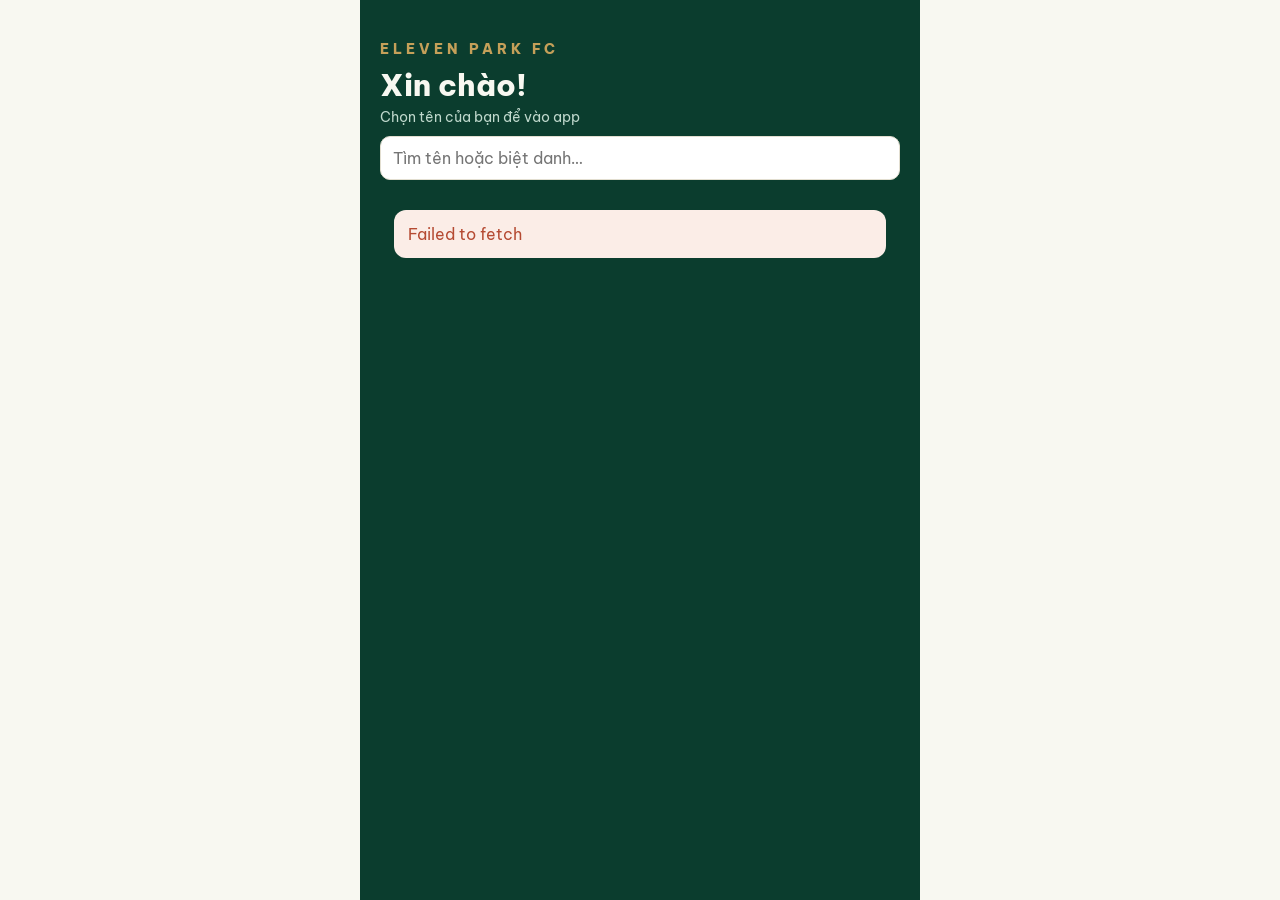
<file: index.html>
<!doctype html>
<html lang="vi">
<head>
<meta charset="utf-8">
<meta name="viewport" content="width=device-width, initial-scale=1, viewport-fit=cover">
<meta name="theme-color" content="#0B3D2E">
<meta name="apple-mobile-web-app-capable" content="yes">
<meta name="apple-mobile-web-app-title" content="ELP">
<title>Eleven Park FC</title>
<link rel="manifest" href="manifest.webmanifest">
<link rel="icon" href="icon.svg" type="image/svg+xml">
<link rel="apple-touch-icon" href="icon-192.png">
<link rel="preconnect" href="https://fonts.googleapis.com">
<link rel="preconnect" href="https://fonts.gstatic.com" crossorigin>
<link href="https://fonts.googleapis.com/css2?family=Be+Vietnam+Pro:wght@400;500;600;700;800&display=swap" rel="stylesheet">
<link rel="stylesheet" href="app.css?v=10">
</head>
<body>
<div id="app"><div class="splash"><div class="brand">ELEVEN PARK FC</div><div class="spin"></div></div></div>
<div id="toast" role="status" aria-live="polite"></div>
<script src="config.js?v=10"></script>
<script src="app.js?v=10"></script>
</body>
</html>
</file>
<file: app.css>
:root {
  --g: #0B3D2E; --g2: #134A39; --mid: #3E7A62; --gold: #C5A059; --goldd: #8A6D33;
  --iv: #F8F8F1; --iv2: #EFEDE2; --card: #FFFFFA; --ch: #1A1D1E; --mute: #5A625E; --line: #E2DED0;
  --red: #B54A32; --redbg: #FBEDE7; --okbg: #E6F1EA; --warnbg: #FBF3DF;
  --r: 14px; --nav: 64px;
}
* { box-sizing: border-box; }
html, body { margin: 0; background: var(--iv); color: var(--ch); font-family: 'Be Vietnam Pro', system-ui, -apple-system, 'Segoe UI', Roboto, Arial, sans-serif; font-size: 16px; -webkit-tap-highlight-color: transparent; }
button, input, select, textarea { font: inherit; color: inherit; }
a { color: var(--mid); }
#app { min-height: 100vh; max-width: 560px; margin: 0 auto; background: var(--iv); position: relative; }

.splash { height: 100vh; display: flex; flex-direction: column; align-items: center; justify-content: center; gap: 24px; background: var(--g); color: var(--gold); }
.brand { font-weight: 800; letter-spacing: 4px; font-size: 14px; }
.spin { width: 28px; height: 28px; border: 3px solid rgba(197,160,89,.3); border-top-color: var(--gold); border-radius: 50%; animation: sp 0.8s linear infinite; }
@keyframes sp { to { transform: rotate(360deg); } }

/* header */
.top { background: var(--g); color: var(--iv); padding: calc(14px + env(safe-area-inset-top)) 18px 18px; border-bottom: 4px solid var(--gold); position: sticky; top: 0; z-index: 5; }
.top .brand { color: var(--gold); font-size: 11px; }
.top h1 { margin: 4px 0 0; font-size: 22px; font-weight: 800; }
.top .sub { font-size: 13px; color: #BFD8CC; margin-top: 2px; }
.top .act { position: absolute; right: 14px; top: calc(14px + env(safe-area-inset-top)); background: none; border: 0; color: #BFD8CC; font-size: 13px; padding: 6px; }

main { padding: 14px 14px calc(var(--nav) + 24px + env(safe-area-inset-bottom)); }
.card { background: var(--card); border-radius: var(--r); padding: 16px; margin-bottom: 12px; box-shadow: 0 1px 0 var(--line); }
.card h2 { font-size: 15px; margin: 0 0 10px; color: var(--g); font-weight: 700; letter-spacing: .2px; }
.card h2 .r { float: right; font-weight: 500; color: var(--mute); font-size: 13px; }
.lbl { font-size: 12px; font-weight: 700; letter-spacing: 1.2px; color: var(--goldd); text-transform: uppercase; }
.muted { color: var(--mute); font-size: 14px; }
.big { font-size: 28px; font-weight: 800; color: var(--g); line-height: 1.15; }
.row { display: flex; align-items: center; gap: 10px; }
.sp { flex: 1; }
.pill { display: inline-block; font-size: 12px; font-weight: 700; padding: 4px 10px; border-radius: 999px; background: var(--iv2); color: var(--g); white-space: nowrap; }
.pill.ok { background: var(--okbg); color: var(--g); }
.pill.warn { background: var(--warnbg); color: var(--goldd); }
.pill.bad { background: var(--redbg); color: var(--red); }
.pill.dark { background: var(--g); color: var(--iv); }

/* match hero */
.hero { background: var(--g); color: var(--iv); border-radius: var(--r); padding: 18px; margin-bottom: 12px; }
.hero .when { font-size: 26px; font-weight: 800; }
.hero .where { color: #BFD8CC; font-size: 14px; margin-top: 2px; }
.hero .kits { display: flex; gap: 8px; margin-top: 14px; flex-wrap: wrap; }
.hero .kit { background: var(--g2); border-radius: 10px; padding: 8px 12px; font-size: 13px; }
.hero .kit b { color: var(--gold); }
.hero .kit.me { outline: 2px solid var(--gold); }
.hero .st { margin-top: 14px; font-size: 14px; color: #E9F1EC; }

.banner { border-radius: var(--r); padding: 14px 16px; margin-bottom: 12px; font-size: 14px; line-height: 1.45; }
.banner.bad { background: var(--redbg); color: #6B2A1B; border-left: 5px solid var(--red); }
.banner.warn { background: var(--warnbg); color: #5C4718; border-left: 5px solid var(--gold); }
.banner.ok { background: var(--okbg); color: var(--g); border-left: 5px solid var(--mid); }
.banner b { display: block; font-size: 15px; margin-bottom: 2px; }

/* vote */
.votes { display: grid; gap: 8px; }
.vbtn { display: flex; align-items: center; gap: 12px; width: 100%; text-align: left; background: var(--iv); border: 2px solid var(--line); border-radius: 12px; padding: 13px 14px; font-weight: 600; }
.vbtn .dot { width: 22px; height: 22px; border-radius: 50%; border: 2px solid var(--line); flex: none; }
.vbtn.on { border-color: var(--g); background: var(--okbg); }
.vbtn.on .dot { border-color: var(--g); background: radial-gradient(circle, var(--g) 45%, transparent 50%); }
.vbtn small { display: block; font-weight: 400; color: var(--mute); font-size: 13px; }
.vbtn:disabled { opacity: .55; }

input:not([type]), input[type=text], input[type=datetime-local], input[type=tel], input[type=number], input[type=date], input[type=search], select, textarea {
  width: 100%; background: #fff; border: 1.5px solid var(--line); border-radius: 10px; padding: 11px 12px; font-size: 16px; outline: none; }
input:focus, select:focus, textarea:focus { border-color: var(--mid); }
textarea { min-height: 70px; resize: vertical; }
.field { margin-top: 10px; }
.field label { display: block; font-size: 13px; color: var(--mute); margin-bottom: 4px; font-weight: 600; }
.grid2 { display: grid; grid-template-columns: 1fr 1fr; gap: 10px; }

.btn { display: block; width: 100%; border: 0; border-radius: 12px; padding: 14px; font-weight: 700; font-size: 16px; background: var(--g); color: var(--iv); margin-top: 12px; }
.btn.gold { background: var(--gold); color: var(--ch); }
.btn.ghost { background: transparent; color: var(--g); border: 1.5px solid var(--g); }
.btn.red { background: var(--red); }
.btn.sm { display: inline-block; width: auto; padding: 8px 14px; font-size: 14px; margin: 0; }
.btn:disabled { opacity: .5; }
.btn.big { padding: 18px; font-size: 18px; }

/* list */
.tabs { display: flex; gap: 6px; margin-bottom: 10px; overflow-x: auto; }
.tab { border: 0; background: var(--iv2); color: var(--g); padding: 8px 12px; border-radius: 999px; font-size: 13px; font-weight: 700; white-space: nowrap; }
.tab.on { background: var(--g); color: var(--iv); }
.list { list-style: none; margin: 0; padding: 0; }
.list li { display: flex; align-items: center; gap: 10px; padding: 10px 0; border-bottom: 1px solid var(--line); }
.list li:last-child { border-bottom: 0; }
.av { width: 36px; height: 36px; border-radius: 50%; background: var(--iv2); color: var(--g); display: flex; align-items: center; justify-content: center; font-weight: 800; font-size: 13px; flex: none; }
.av.ok { background: var(--g); color: var(--iv); }
.who { flex: 1; min-width: 0; }
.who b { display: block; font-size: 15px; white-space: nowrap; overflow: hidden; text-overflow: ellipsis; }
.who span { font-size: 12.5px; color: var(--mute); }
.count { display: flex; gap: 8px; margin-bottom: 10px; }
.count div { flex: 1; background: var(--iv); border-radius: 10px; padding: 10px; text-align: center; }
.count b { display: block; font-size: 22px; color: var(--g); }
.count span { font-size: 12px; color: var(--mute); }

/* wallet */
.months { display: grid; grid-template-columns: repeat(6, 1fr); gap: 6px; }
.mo { text-align: center; padding: 9px 0; border-radius: 10px; font-size: 13px; font-weight: 700; background: var(--iv2); color: #9AA19D; }
.mo.paid { background: var(--g); color: var(--iv); }
.mo.owe { background: var(--warnbg); color: var(--goldd); outline: 1.5px solid var(--gold); }
.mo.now { outline: 2px dashed var(--mid); }
.legend { display: flex; gap: 14px; margin-top: 10px; font-size: 12px; color: var(--mute); flex-wrap: wrap; }
.legend i { display: inline-block; width: 10px; height: 10px; border-radius: 3px; margin-right: 5px; vertical-align: -1px; }
.qr { text-align: center; }
.qr img { width: 240px; max-width: 100%; aspect-ratio: 1; border-radius: 12px; background: #fff; border: 1px solid var(--line); }
.nd { display: flex; align-items: center; gap: 8px; background: var(--iv); border-radius: 10px; padding: 10px 12px; margin-top: 10px; font-family: ui-monospace, Menlo, Consolas, monospace; font-size: 14px; font-weight: 700; text-align: left; word-break: break-all; }
.debt { display: flex; justify-content: space-between; padding: 8px 0; border-bottom: 1px dashed var(--line); font-size: 15px; }
.debt:last-child { border-bottom: 0; }
.debt b { color: var(--g); }

/* profile */
.prof { display: flex; gap: 14px; align-items: center; }
.prof .av { width: 64px; height: 64px; font-size: 22px; background: var(--g); color: var(--gold); }
.kv { display: grid; grid-template-columns: 1fr 1fr; gap: 10px; margin-top: 14px; }
.kv div { background: var(--iv); border-radius: 10px; padding: 10px 12px; }
.kv span { display: block; font-size: 12px; color: var(--mute); }
.kv b { font-size: 16px; color: var(--g); }

/* login */
.login { min-height: 100vh; background: var(--g); color: var(--iv); padding: calc(40px + env(safe-area-inset-top)) 20px 30px; }
.login h1 { font-size: 30px; font-weight: 800; margin: 8px 0 4px; }
.login .muted { color: #BFD8CC; }
.login .names { margin-top: 16px; display: grid; gap: 8px; max-height: 60vh; overflow-y: auto; }
.login .name { display: flex; justify-content: space-between; align-items: center; background: var(--g2); border: 0; border-radius: 12px; padding: 14px 16px; color: var(--iv); text-align: left; font-weight: 600; }
.login .name small { color: #9FC1B1; font-weight: 400; font-size: 12.5px; display: block; }
.login input { background: #fff; color: var(--ch); }
.pin { font-size: 32px; letter-spacing: 18px; text-align: center; font-weight: 800; }
.login .btn { background: var(--gold); color: var(--ch); }
.login .link { background: none; border: 0; color: #BFD8CC; margin-top: 14px; padding: 8px; }

/* nav */
nav.bot { position: fixed; bottom: 0; left: 50%; transform: translateX(-50%); width: 100%; max-width: 560px; height: calc(var(--nav) + env(safe-area-inset-bottom)); padding-bottom: env(safe-area-inset-bottom); background: var(--card); border-top: 1px solid var(--line); display: flex; z-index: 10; }
nav.bot button { flex: 1; border: 0; background: none; display: flex; flex-direction: column; align-items: center; justify-content: center; gap: 3px; font-size: 11.5px; font-weight: 600; color: #8C938F; }
nav.bot button svg { width: 24px; height: 24px; }
nav.bot button.on { color: var(--g); }
nav.bot button.on svg { stroke: var(--g); }

#toast { position: fixed; left: 50%; bottom: calc(var(--nav) + 20px + env(safe-area-inset-bottom)); transform: translateX(-50%) translateY(20px); background: var(--ch); color: var(--iv); padding: 12px 18px; border-radius: 12px; font-size: 14px; max-width: 90%; opacity: 0; pointer-events: none; transition: .25s; z-index: 50; text-align: center; }
#toast.on { opacity: 1; transform: translateX(-50%) translateY(0); }
#toast.bad { background: var(--red); }

.loading { opacity: .6; pointer-events: none; }
.empty { text-align: center; color: var(--mute); padding: 20px 0; font-size: 14px; }
.photo-prev { width: 100%; max-height: 240px; object-fit: cover; border-radius: 10px; margin-top: 8px; }
hr.s { border: 0; border-top: 1px solid var(--line); margin: 14px 0; }
.err { background: var(--redbg); color: var(--red); padding: 14px; border-radius: 12px; margin: 14px; }

/* tổng quan & quỹ */
.kpis { display: grid; grid-template-columns: repeat(3, 1fr); gap: 8px; margin-bottom: 12px; }
.kpis.two { grid-template-columns: 1fr 1fr; }
.kpis div { background: var(--card); border-radius: 12px; padding: 12px; box-shadow: 0 1px 0 var(--line); }
.kpis span { display: block; font-size: 12px; color: var(--mute); font-weight: 600; }
.kpis b { display: block; font-size: 20px; color: var(--g); margin-top: 4px; font-weight: 800; }
.kpis small { font-size: 12px; color: var(--mute); }
b.pos, .pos { color: var(--g) !important; }
b.neg, .neg { color: var(--red) !important; }
.prog { height: 12px; background: var(--iv2); border-radius: 99px; overflow: hidden; }
.prog i { display: block; height: 100%; background: linear-gradient(90deg, var(--mid), var(--g)); border-radius: 99px; }
.hbar { margin-top: 10px; font-size: 14px; }
.hbar .track { height: 8px; background: var(--iv2); border-radius: 99px; margin-top: 5px; overflow: hidden; }
.hbar .track i { display: block; height: 100%; border-radius: 99px; }
.vbars { display: flex; align-items: flex-end; gap: 10px; height: 170px; padding-top: 10px; overflow-x: auto; }
.vbars div { flex: 1; min-width: 38px; display: flex; flex-direction: column; align-items: center; justify-content: flex-end; gap: 4px; height: 100%; }
.vbars i { display: block; width: 70%; background: var(--g); border-radius: 6px 6px 0 0; }
.vbars div:last-child i { background: var(--gold); }
.vbars small { font-size: 11px; color: var(--mute); font-weight: 600; }
.vbars span { font-size: 12px; font-weight: 700; color: var(--g); }
.tabs.seg { background: var(--iv2); padding: 4px; border-radius: 999px; }
.tabs.seg .tab { flex: 1; background: transparent; }
.tabs.seg .tab.on { background: var(--g); }
li.bgf { border-bottom: 1px solid var(--line); padding-bottom: 12px; }

/* kết quả & BXH */
.score { display: flex; align-items: center; gap: 10px; margin-top: 12px; }
.score .st { flex: 1; min-width: 0; }
.score .st.r { text-align: right; }
.score .st b { display: block; font-size: 15px; color: var(--g); }
.score .st small { font-size: 12px; color: var(--mute); }
.score .sc { font-size: 34px; font-weight: 800; color: var(--g); white-space: nowrap; letter-spacing: 1px; }
.evs { display: flex; gap: 10px; margin-top: 10px; border-top: 1px dashed var(--line); padding-top: 10px; }
.evc { flex: 1; min-width: 0; }
.evc.r { text-align: right; }
.ev { font-size: 14px; padding: 3px 0; }
.ev small { display: block; font-size: 12px; color: var(--mute); }
.ev .x { border: 0; background: var(--redbg); color: var(--red); border-radius: 50%; width: 22px; height: 22px; font-weight: 800; line-height: 1; }
table.bxh { width: 100%; border-collapse: collapse; font-size: 14px; }
table.bxh th { font-size: 12px; color: var(--mute); font-weight: 700; padding: 6px 4px; border-bottom: 1px solid var(--line); text-align: center; }
table.bxh td { padding: 10px 4px; border-bottom: 1px solid var(--line); text-align: center; }
table.bxh .l { text-align: left; }
.form { margin-top: 4px; display: flex; gap: 3px; }
.form i { font-style: normal; font-size: 10px; font-weight: 800; width: 18px; height: 18px; border-radius: 4px; display: inline-flex; align-items: center; justify-content: center; color: #fff; }
.form .fT { background: var(--mid); } .form .fH { background: #9AA19D; } .form .fB { background: var(--red); }

/* BXH infographic */
.lg { display: flex; gap: 14px; flex-wrap: wrap; font-size: 12.5px; color: var(--mute); margin: -2px 0 8px; }
.lg i { display: inline-block; width: 10px; height: 10px; border-radius: 3px; margin-right: 5px; vertical-align: -1px; }
.duel .dl { display: flex; align-items: center; gap: 8px; margin: 14px 0 12px; }
.duel .dt { flex: 1; min-width: 0; display: flex; align-items: center; gap: 8px; }
.duel .dt.r { justify-content: flex-end; text-align: right; }
.duel .dt i { width: 12px; height: 12px; border-radius: 50%; flex: none; }
.duel .dt b { font-size: 15px; color: var(--g); line-height: 1.2; }
.duel .dp { font-size: 40px; font-weight: 800; color: var(--g); line-height: 1; text-align: center; }
.duel .dp small { display: block; font-size: 11px; font-weight: 600; color: var(--mute); margin-top: 2px; }
.duel .dvs { font-size: 26px; color: #B9BDB6; font-weight: 300; }
.split { display: flex; gap: 2px; height: 14px; }
.split i { display: block; height: 100%; }
.split i:first-child { border-radius: 7px 0 0 7px; }
.split i:last-child { border-radius: 0 7px 7px 0; }
.split i:only-child { border-radius: 7px; }
.split-l { font-size: 12.5px; color: var(--mute); margin-top: 6px; }
.split-l b { color: var(--ch); }
.mir { display: grid; grid-template-columns: 24px 1fr auto 1fr 24px; align-items: center; gap: 6px; margin-top: 10px; font-size: 13px; }
.mir .mv { font-weight: 800; color: var(--ch); text-align: center; }
.mir .mt { font-size: 12px; color: var(--mute); text-align: center; min-width: 64px; }
.mir .mb { height: 10px; background: var(--iv2); border-radius: 5px; overflow: hidden; display: flex; }
.mir .mb.l { justify-content: flex-end; }
.mir .mb i { display: block; height: 100%; border-radius: 5px; }
details.tbl { margin-top: 12px; }
details.tbl summary { font-size: 13px; color: var(--mid); cursor: pointer; font-weight: 600; }
svg.lc { width: 100%; height: auto; display: block; touch-action: manipulation; }
svg.lc .ax { font-size: 10px; fill: #8C938F; font-family: inherit; }
.tip { margin-top: 6px; font-size: 13px; background: var(--iv); border-radius: 10px; padding: 8px 10px; color: var(--ch); }
.podium { display: grid; grid-template-columns: 1fr 1fr 1fr; gap: 8px; align-items: end; margin: 6px 0 14px; }
.pd { display: flex; flex-direction: column; align-items: center; text-align: center; min-width: 0; }
.pd.e { visibility: hidden; }
.pav { width: 46px; height: 46px; border-radius: 50%; background: var(--iv2); color: var(--g); font-weight: 800; display: flex; align-items: center; justify-content: center; font-size: 15px; }
.p1 .pav { width: 58px; height: 58px; font-size: 18px; }
.pn { font-size: 13px; font-weight: 700; margin: 8px 0 6px; color: var(--ch); max-width: 100%; overflow: hidden; text-overflow: ellipsis; white-space: nowrap; }
.pb { width: 100%; background: var(--g); color: var(--iv); border-radius: 10px 10px 0 0; display: flex; flex-direction: column; align-items: center; justify-content: flex-start; padding-top: 8px; }
.pb b { font-size: 24px; line-height: 1.1; } .pb small { font-size: 11px; color: #CFE0D7; } .pm { font-size: 20px; }
.p1 .pb { height: 124px; background: linear-gradient(180deg, #8A6D33, #6E5627); }
.p2 .pb { height: 102px; } .p3 .pb { height: 86px; background: #3E7A62; }
.hb { display: grid; gap: 9px; }
.hbr { display: grid; grid-template-columns: minmax(84px, 34%) 1fr auto; gap: 10px; align-items: center; font-size: 14px; }
.hn { white-space: nowrap; overflow: hidden; text-overflow: ellipsis; font-weight: 600; }
.ht { height: 10px; background: var(--iv2); border-radius: 5px; overflow: hidden; }
.ht i { display: block; height: 100%; border-radius: 0 5px 5px 0; }
.hv { font-weight: 700; color: var(--ch); font-size: 13px; min-width: 44px; text-align: right; }
.cards { display: flex; gap: 3px; }
.cards i { display: block; width: 12px; height: 16px; border-radius: 2px; }
.cards .cy { background: #F2C230; } .cards .cr { background: #C8352B; }
.list li .dot { width: 10px; height: 10px; border-radius: 50%; flex: none; }

/* giải đấu */
.tabs.seg .tab { padding: 8px 6px; font-size: 13px; }
details.fm { margin-top: 12px; }
details.fm > summary { font-weight: 700; color: var(--g); cursor: pointer; font-size: 15px; }
.teams2 { display: grid; grid-template-columns: 1fr 1fr; gap: 10px; margin-top: 14px; }
.tc { background: var(--iv); border-radius: 12px; padding: 12px; min-width: 0; }
.tc b { font-size: 15px; color: var(--g); }
.tdot { width: 10px; height: 10px; border-radius: 50%; display: inline-block; flex: none; }
.roster { font-size: 13px; color: var(--ch); margin-top: 6px; line-height: 1.45; }
.caprow { display: grid; grid-template-columns: 22px 1fr auto 1fr 26px; gap: 6px; align-items: center; margin-top: 6px; }
.caprow select { padding: 8px 6px; font-size: 14px; }
.caprow .cn { font-size: 12px; color: var(--mute); text-align: center; font-weight: 700; }
.caprow .vs { font-size: 12px; color: var(--mute); }
.caprow .x { border: 0; background: var(--redbg); color: var(--red); border-radius: 50%; width: 24px; height: 24px; font-weight: 800; }
.prog.goal { position: relative; overflow: visible; }
.prog.goal b { position: absolute; top: -3px; width: 2px; height: 18px; background: var(--ch); }

.tlogo { width: 22px; height: 22px; border-radius: 50%; object-fit: cover; vertical-align: -6px; margin-right: 6px; background: #fff; }
.tlogo.l { width: 30px; height: 30px; margin-right: 8px; }
.cap2 { font-size: 12.5px; margin-top: 6px; color: var(--ch); line-height: 1.5; }
.capmeta { font-size: 11.5px; color: var(--mute); margin: 2px 0 4px 28px; }
.capmeta.w { color: var(--goldd); }
.tdSel { width: 70px; padding: 6px; }
</file>
